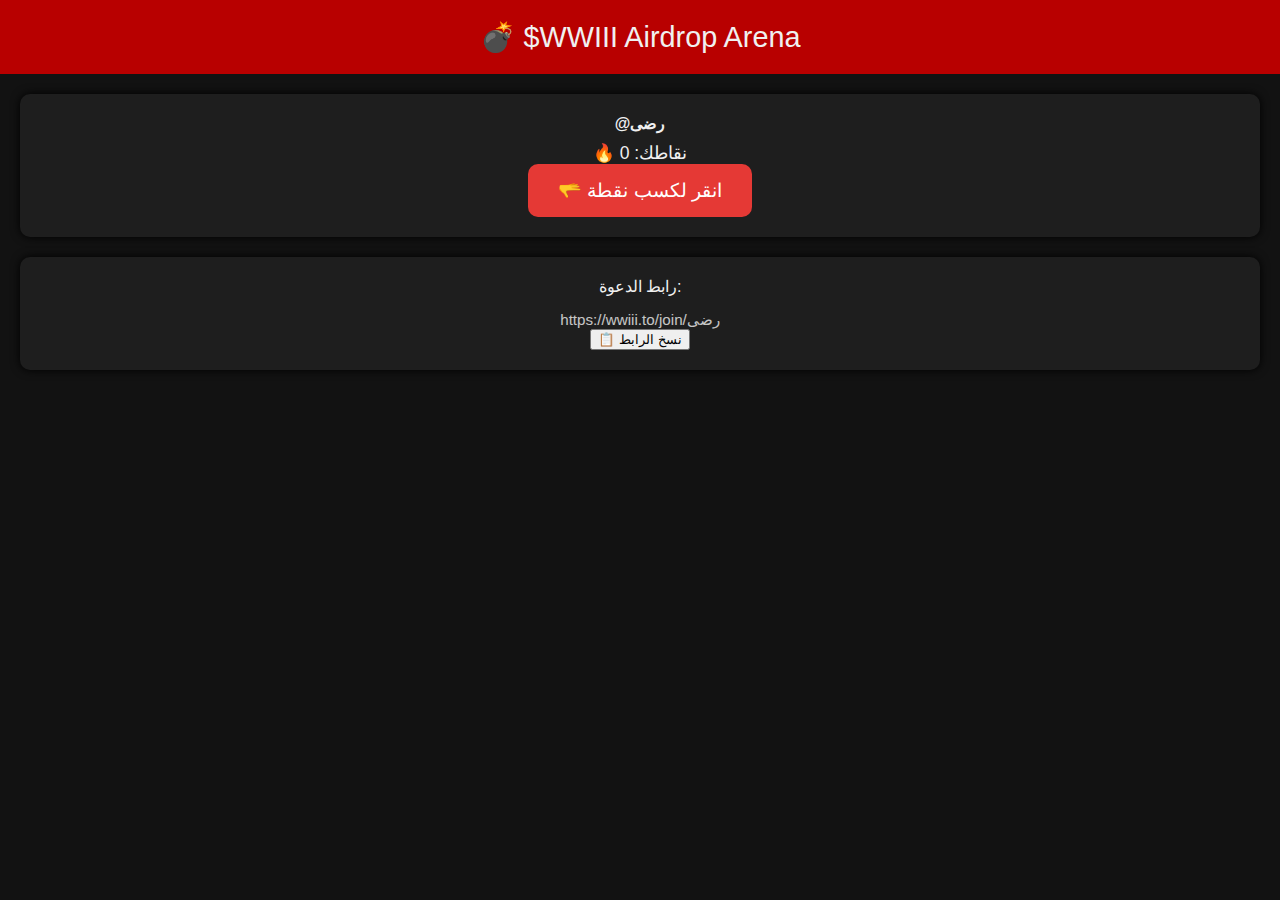
<file: airdrops.html>
<!DOCTYPE html>
<html lang="en">
<head>
  <meta charset="UTF-8" />
  <meta name="viewport" content="width=device-width, initial-scale=1.0"/>
  <title>$WWIII – Meme Airdrop</title>
  <style>
    body {
      font-family: "Roboto", sans-serif;
      background: #121212;
      color: #f0f0f0;
      margin: 0;
      padding: 0;
      text-align: center;
    }
    header {
      background: #b80000;
      padding: 20px;
      font-size: 1.8em;
    }
    .container {
      padding: 20px;
    }
    .card {
      background: #1e1e1e;
      border-radius: 10px;
      padding: 20px;
      margin-bottom: 20px;
      box-shadow: 0 0 10px #000;
    }
    #tap-btn {
      background: #e53935;
      border: none;
      color: white;
      padding: 15px 30px;
      font-size: 1.2em;
      border-radius: 10px;
      cursor: pointer;
      transition: transform 0.1s ease;
    }
    #tap-btn:active {
      transform: scale(0.96);
      background: #b71c1c;
    }
    .stats {
      font-size: 1.1em;
      margin-top: 10px;
    }
    .referral {
      margin-top: 15px;
      font-size: 0.95em;
      opacity: 0.8;
    }
  </style>
</head>
<body>

  <header>💣 $WWIII Airdrop Arena</header>

  <div class="container">
    <div class="card">
      <div><strong>@رضى</strong></div>
      <div class="stats">🔥 نقاطك: <span id="points">0</span></div>
      <button id="tap-btn">🫳 انقر لكسب نقطة</button>
    </div>

    <div class="card">
      <div>رابط الدعوة:</div>
      <div class="referral" id="ref-link">https://wwiii.to/join/رضى</div>
      <button onclick="copyReferral()">📋 نسخ الرابط</button>
    </div>
  </div>

  <script>
    // Load initial points
    let points = parseInt(localStorage.getItem('wwiii_points')) || 0;
    const pointsEl = document.getElementById("points");
    const tapBtn = document.getElementById("tap-btn");

    pointsEl.textContent = points;

    tapBtn.addEventListener("click", () => {
      points++;
      pointsEl.textContent = points;
      localStorage.setItem('wwiii_points', points);
      tapBtn.textContent = randomTapMessage();
    });

    function randomTapMessage() {
      const messages = [
        "💥 ضربة نووية ناجحة!",
        "🪖 جندي جديد في المعركة!",
        "🔥 تم قصف الهدف!",
        "📈 ازدهار الرعب!",
        "💣 أُطلقت قنبلة MEME!"
      ];
      return messages[Math.floor(Math.random() * messages.length)];
    }

    function copyReferral() {
      const link = document.getElementById("ref-link").textContent;
      navigator.clipboard.writeText(link);
      alert("تم نسخ رابط الدعوة ✅");
    }
  </script>

</body>
</html>
</file>
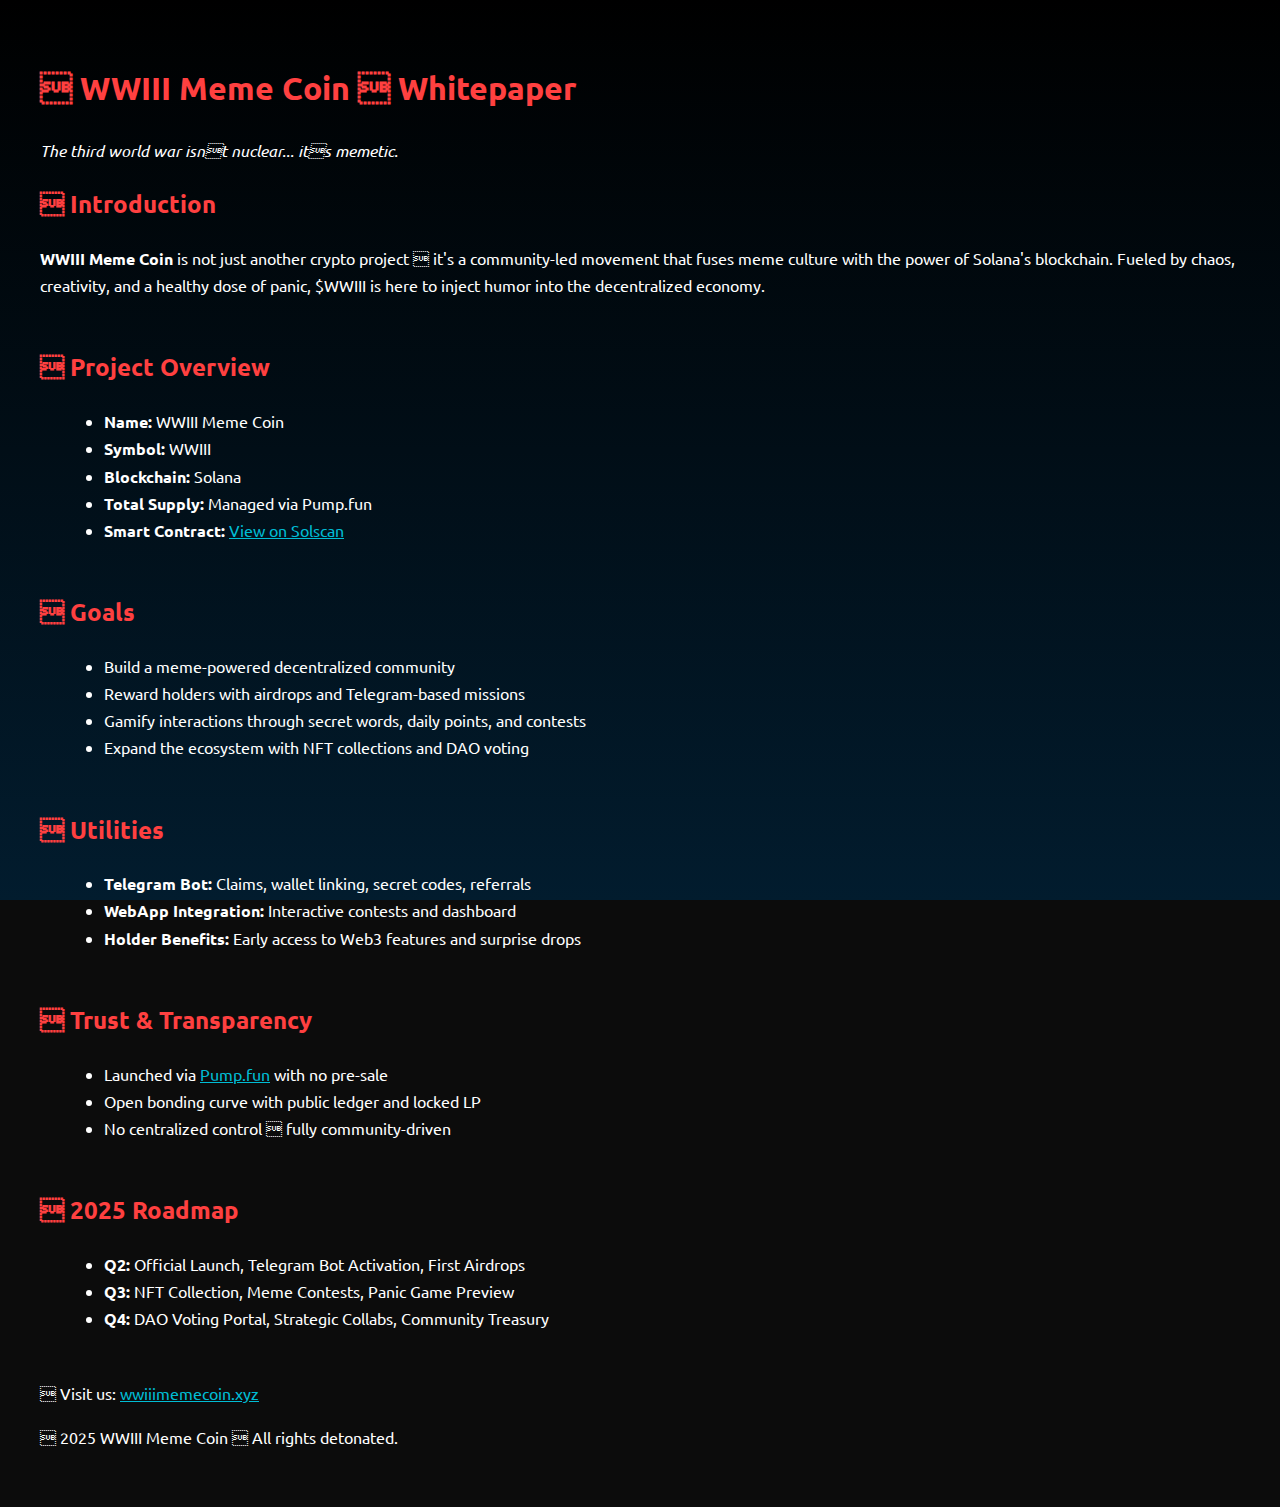
<file: whitepaper.html>
<!DOCTYPE html>
<html lang="en">
<head>
  <meta charset="UTF-8" />
  <title>Whitepaper  WWIII Meme Coin</title>
  <meta name="viewport" content="width=device-width,initial-scale=1.0" />
  <link href="https://fonts.googleapis.com/css2?family=Ubuntu&display=swap" rel="stylesheet" />
  <link rel="stylesheet" href="style.css" />
  <style>
    body {
      font-family: 'Ubuntu', sans-serif;
      background-color: #0c0c0c;
      color: #fff;
      padding: 2rem;
      line-height: 1.7;
    }
    h1, h2, h3 {
      color: #ff4040;
    }
    a {
      color: #00bcd4;
    }
    section {
      margin-bottom: 3rem;
    }
    ul {
      margin-left: 1.5rem;
    }
  </style>
</head>
<body>

  <header>
    <h1> WWIII Meme Coin  Whitepaper</h1>
    <p><em>The third world war isnt nuclear... its memetic.</em></p>
  </header>

  <section>
    <h2> Introduction</h2>
    <p>
      <strong>WWIII Meme Coin</strong> is not just another crypto project  it's a community-led movement that fuses meme culture with the power of Solana's blockchain. Fueled by chaos, creativity, and a healthy dose of panic, $WWIII is here to inject humor into the decentralized economy.
    </p>
  </section>

  <section>
    <h2> Project Overview</h2>
    <ul>
      <li><strong>Name:</strong> WWIII Meme Coin</li>
      <li><strong>Symbol:</strong> WWIII</li>
      <li><strong>Blockchain:</strong> Solana</li>
      <li><strong>Total Supply:</strong> Managed via Pump.fun</li>
      <li><strong>Smart Contract:</strong> <a href="https://solscan.io/token/DqhGfRUMNdDae6nUYQTCB42s72SVa1ChAd9qr8kapump" target="_blank">View on Solscan</a></li>
    </ul>
  </section>

  <section>
    <h2> Goals</h2>
    <ul>
      <li>Build a meme-powered decentralized community</li>
      <li>Reward holders with airdrops and Telegram-based missions</li>
      <li>Gamify interactions through secret words, daily points, and contests</li>
      <li>Expand the ecosystem with NFT collections and DAO voting</li>
    </ul>
  </section>

  <section>
    <h2> Utilities</h2>
    <ul>
      <li><strong>Telegram Bot:</strong> Claims, wallet linking, secret codes, referrals</li>
      <li><strong>WebApp Integration:</strong> Interactive contests and dashboard</li>
      <li><strong>Holder Benefits:</strong> Early access to Web3 features and surprise drops</li>
    </ul>
  </section>

  <section>
    <h2> Trust & Transparency</h2>
    <ul>
      <li>Launched via <a href="https://pump.fun/coin/DqhGfRUMNdDae6nUYQTCB42s72SVa1ChAd9qr8kapump" target="_blank">Pump.fun</a> with no pre-sale</li>
      <li>Open bonding curve with public ledger and locked LP</li>
      <li>No centralized control  fully community-driven</li>
    </ul>
  </section>

  <section>
    <h2> 2025 Roadmap</h2>
    <ul>
      <li><strong>Q2:</strong> Official Launch, Telegram Bot Activation, First Airdrops</li>
      <li><strong>Q3:</strong> NFT Collection, Meme Contests, Panic Game Preview</li>
      <li><strong>Q4:</strong> DAO Voting Portal, Strategic Collabs, Community Treasury</li>
    </ul>
  </section>

  <footer>
    <p> Visit us: <a href="https://wwiiimemecoin.xyz" target="_blank">wwiiimemecoin.xyz</a></p>
    
    <p style="margin-top:1rem;"> 2025 WWIII Meme Coin  All rights detonated.</p>
  </footer>

</body>
</html>
</file>
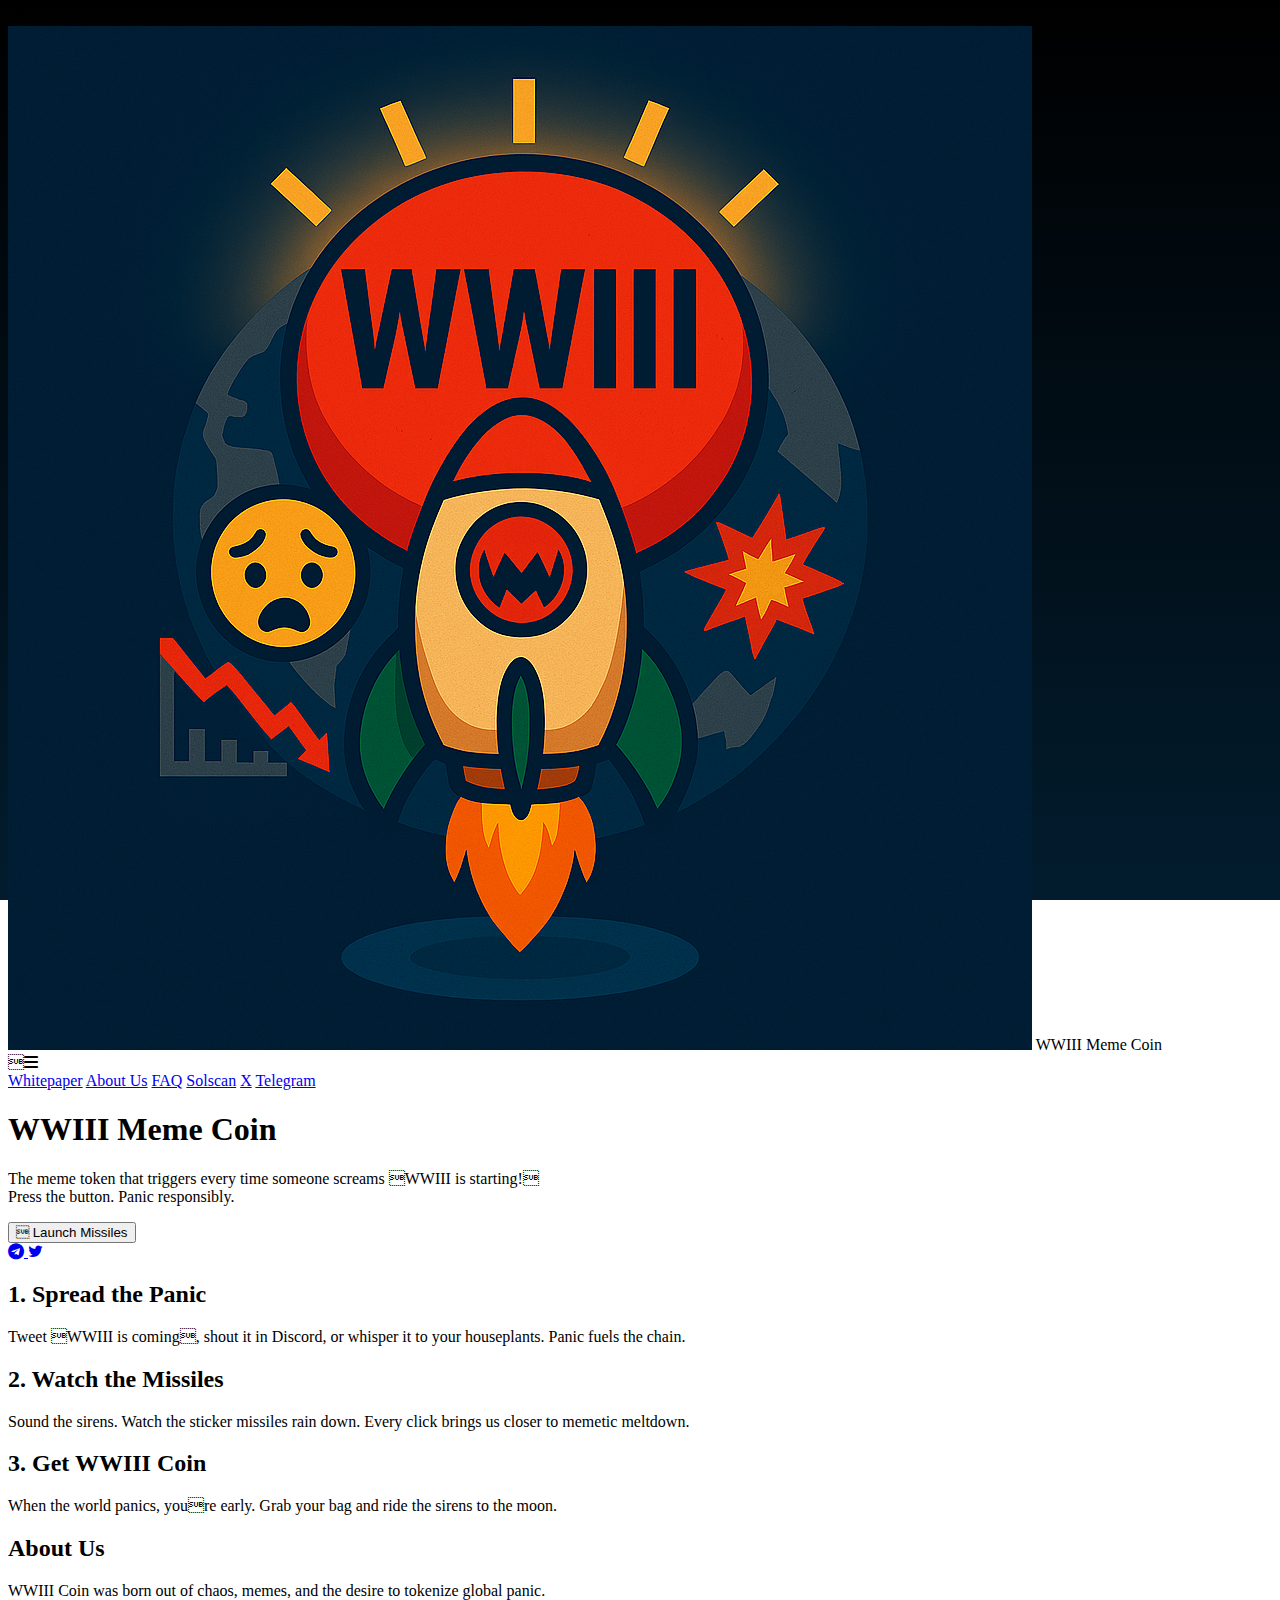
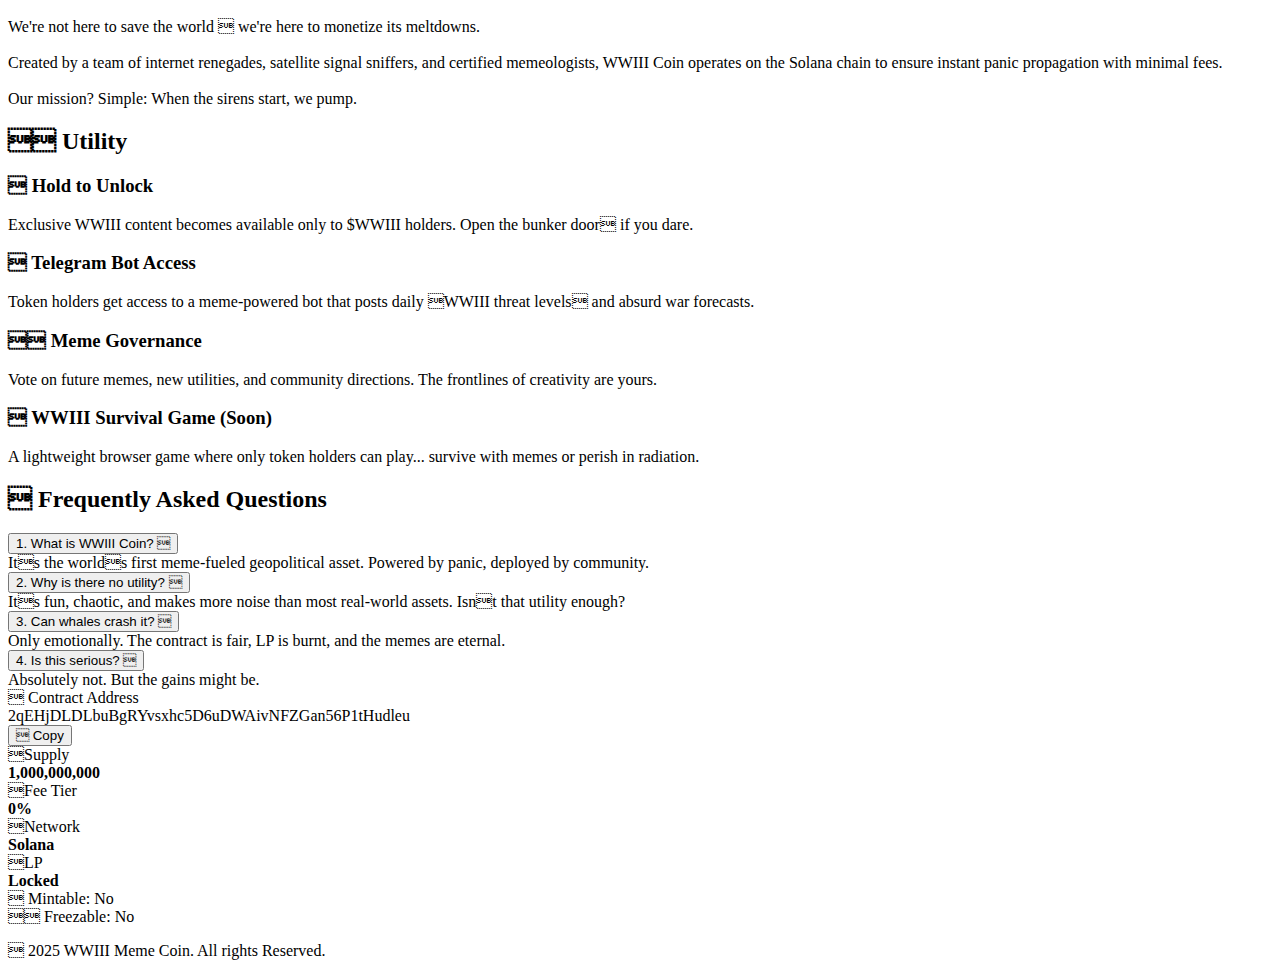
<file: WWIII.html>
<!DOCTYPE html>
<html lang="en">
<head>
  <meta charset="UTF-8" />
  <title>WWIII Coin</title>
  <meta name="viewport" content="width=device-width,initial-scale=1.0" />
  <link href="https://fonts.googleapis.com/css2?family=Ubuntu&display=swap" rel="stylesheet" />
  
  <link rel="stylesheet" href="https://cdnjs.cloudflare.com/ajax/libs/font-awesome/6.4.0/css/all.min.css" />
  <link rel="stylesheet" href="https://cdnjs.cloudflare.com/ajax/libs/font-awesome/4.7.0/css/font-awesome.min.css"/>
  <link rel="stylesheet" href="style.css" />
</head>
<body>
<div id="fullscreenCountdown">10</div>
  <!-- Navigation -->
  <nav>
    <div class="logo-area">
      <img src="logo.png" alt="WWIII Logo" />
      <span>WWIII Meme Coin</span>
    </div>
    <div class="menu-toggle" onclick="toggleMenu()"><i class="fa-solid fa-bars"></i></div>
    <div class="nav-links" id="navLinks">
    	<a href="https://wwiiimemecoin.xyz/whitepaper.html">Whitepaper</a>
      <a href="#aboutus">About Us</a>
      <a href="#faq">FAQ</a>
      <a href="https://solscan.io/token/your-token-address" target="_blank">Solscan</a>
      <a href="https://x.com/WWIIImemecoin" target="_blank">X</a>
      <a href="https://t.me/wwiiimemecoin" target="_blank">Telegram</a>
    </div>
  </nav>


  <!-- Hero -->
  <main id="home">
    <h1 class="slide-up">WWIII Meme Coin</h1>
    <p class="description slide-up">
      The meme token that triggers every time someone screams WWIII is starting!<br>
      Press the button. Panic responsibly.
    </p>
  </main>

  <!-- Panic Section -->
  <section id="panic">
<button class="launch-button" id="launchMissileButton" onclick="startFullscreenCountdown(launchMissiles)">
  Launch Missiles
</button>
    <!-- Social Icons -->
    <div class="social-icons">
      <a href="https://t.me/wwiiimemecoin" class="social-circle telegram" target="_blank">
        <i class="fa fa-telegram"></i>
      </a>
      <a href="https://x.com/WWIIImemecoin" class="social-circle twitter" target="_blank">
        <i class="fa fa-twitter"></i>
      </a>
    </div>
  </section>

  <!-- Steps -->
  <section class="section dark">
    <div class="container">
      <h2 class="slide-up">1. Spread the Panic</h2>
      <p class="slide-up">
        Tweet WWIII is coming, shout it in Discord, or whisper it to your houseplants. Panic fuels the chain.
      </p>
    </div>
  </section>

  <section class="section light">
    <div class="container">
      <h2 class="slide-up">2. Watch the Missiles</h2>
      <p class="slide-up">
        Sound the sirens. Watch the sticker missiles rain down. Every click brings us closer to memetic meltdown.
      </p>
    </div>
  </section>

  <section class="section dark">
    <div class="container">
      <h2 class="slide-up">3. Get WWIII Coin</h2>
      <p class="slide-up">
        When the world panics, youre early. Grab your bag and ride the sirens to the moon.
      </p>
<!--      <a href="https://pump.fun/your-coin-link" class="button-red"> Buy WWIII Coin</a> -->
    </div>
  </section>

  <!-- About Us -->
  <section id="aboutus">
  <div class="container">
    <h2 class="slide-up">About Us</h2>
    <p class="slide-up">
      WWIII Coin was born out of chaos, memes, and the desire to tokenize global panic.<br><br>
      We're not here to save the world  we're here to monetize its meltdowns.<br><br>
      Created by a team of internet renegades, satellite signal sniffers, and certified memeologists, WWIII Coin operates on the Solana chain to ensure instant panic propagation with minimal fees.<br><br>
      Our mission? Simple: When the sirens start, we pump.
    </p>
  </div>
</section>



<section id="utility-section" class="slide-up">
  <div class="tokenomics-container">
    <h2> Utility</h2>
    <div class="tokenomics-grid">

      <div class="tokenomics-item">
        <h3> Hold to Unlock</h3>
        <p>Exclusive WWIII content becomes available only to $WWIII holders. Open the bunker door if you dare.</p>
      </div>

      <div class="tokenomics-item">
        <h3> Telegram Bot Access</h3>
        <p>Token holders get access to a meme-powered bot that posts daily WWIII threat levels and absurd war forecasts.</p>
      </div>

      <div class="tokenomics-item">
        <h3> Meme Governance</h3>
        <p>Vote on future memes, new utilities, and community directions. The frontlines of creativity are yours.</p>
      </div>

      <div class="tokenomics-item">
        <h3> WWIII Survival Game (Soon)</h3>
        <p>A lightweight browser game where only token holders can play... survive with memes or perish in radiation.</p>
      </div>

    </div>
  </div>
</section>


  <!-- FAQ -->
<div class="faq-container" id="faq">
  <h2> Frequently Asked Questions</h2>

  <div class="faq-item">
    <button class="faq-question">
      <span class="faq-number">1.</span> What is WWIII Coin?
      <span class="arrow"></span>
    </button>
    <div class="faq-answer">
      Its the worlds first meme-fueled geopolitical asset. Powered by panic, deployed by community.
    </div>
  </div>
  <div class="faq-item">
    <button class="faq-question">
      <span class="faq-number">2.</span> Why is there no utility?
      <span class="arrow"></span>
    </button>
    <div class="faq-answer">
      Its fun, chaotic, and makes more noise than most real-world assets. Isnt that utility enough?
    </div>
  </div>

  <div class="faq-item">
    <button class="faq-question">
      <span class="faq-number">3.</span> Can whales crash it?
      <span class="arrow"></span>
    </button>
    <div class="faq-answer">
      Only emotionally. The contract is fair, LP is burnt, and the memes are eternal.
    </div>
  </div>

  <div class="faq-item">
    <button class="faq-question">
      <span class="faq-number">4.</span> Is this serious?
      <span class="arrow"></span>
    </button>
    <div class="faq-answer">
      Absolutely not. But the gains might be.
    </div>
  </div>
</div>
<section id="token-card">
  <div class="token-box">

    <div class="token-label"> Contract Address</div>

    <div id="contractAddress" class="token-address">
      2qEHjDLDLbuBgRYvsxhc5D6uDWAivNFZGan56P1tHudleu
    </div>

    <button onclick="copyAddress()" class="token-copy" id="copyBtn"> Copy</button>

    <div class="info-cards">
      <div><span></span>Supply&nbsp;<br><b>1,000,000,000</b></div>
      <div><span></span>Fee Tier&nbsp;<br><b>0%</b></div> <!-- ��� ������� ��� -->
      <div><span></span>Network&nbsp;<br><b>Solana</b></div>
      <div><span></span>LP&nbsp;<br><b>Locked</b></div>
    </div>

    <div class="flags">
      <div><span></span> Mintable: <span>No</span></div>
      <div><span></span> Freezable: <span>No</span></div>
    </div>

  </div>
</section> 

<footer>
  <p> 2025 WWIII Meme Coin. All rights Reserved.</p>
</footer>
  <!-- Alarm Sound -->
  <audio id="alarm-sound" preload="auto">
    <source src="alarm.mp3" type="audio/mpeg" />
  </audio>
<audio id="rocket-sound" src="rocket.mp3" ></audio>


  <script src="script.js"></script>
</body>
</html>
</file>
<file: style.css>
body {
  background: linear-gradient(180deg, #000000 0%, #021c2e 100%);
  background-attachment: fixed;
}

.top-bar {
  position: relative;
  height: 48px;
  background: #0a0a0a;
  border-bottom: 1px solid #222;
}

.align-left {
  position: absolute;
  left: 6px;
  top: 40%;
  transform: translateY(-50%);
}

.align-right {
  position: absolute;
  right: 6px;
  top: 40%;
  transform: translateY(-50%);
}

.activity-button {
  display: flex;
  align-items: center;
  gap: 6px;
  background: #1e1e1e;
  color: #00ffee;
  border: none;
  padding: 8px 14px;
  border-radius: 10px;
  font-size: 0.85rem;
  cursor: pointer;
  transition: 0.2s ease;
  will-change: transform;
}

.wallet-button {
  display: flex;
  align-items: center;
  gap: 6px;
  border: none;
  background: linear-gradient(135deg, #00ffee, #00ccff);
  padding: 6px 10px;
  border-radius: 6px;
  color: #000;
  font-weight: 600;
  font-size: 0.75rem;
  cursor: pointer;
  transition: transform 0.2s ease;
}

.wallet-button:active,
.activity-button:active {
  transform: scale(0.99);
}


.points-section {
  text-align: center;
  margin: 30px 0 10px;
}

.points-section label {
  display: block;
  font-size: 1rem;
  color: #aaa;
}

#counter {
  font-size: 3.2rem;
  font-weight: bold;
  color: #00ff99;
  text-shadow: 0 0 8px #00ff99;
}

.rocket-container {
  text-align: center;
  margin: 40px 0;
}

#rocket {
  width: 100px;
  height: auto;
  cursor: pointer;
  user-select: none;
}

.points-section {
  text-align: center;
  margin: 30px 0 10px;
}

.points-section label {
  display: block;
  font-size: 1rem;
  color: #aaa;
}

#counter {
  font-size: 3.2rem;
  font-weight: bold;
  color: #00ff99;
  text-shadow: 0 0 8px #00ff99;
}

.rocket-container {
  text-align: center;
  margin: 40px 0;
}

#rocket {
  width: 200px;
  height: auto;
  cursor: pointer;
  user-select: none;
  transition: transform 0.2s ease;
  outline: none;
  border: none;
  -webkit-tap-highlight-color: transparent; /*  ��� ��� */
}
#rocket:focus {
  outline: none;
}

#rocket:focus-visible {
  outline: none;
}

#rocket:active {
  transform: scale(0.75);
} 

/* ���� ��������� */
.tab-bar {
  position: fixed;
  bottom: 0;
  left: 0;
  right: 0;
  background: #111;
  display: flex;
  justify-content: space-around;
  padding: 10px 0 6px;
  border-top: 1px solid #222;
  z-index: 100;
}

.tab {
  flex: 1;
  text-align: center;
  font-size: 0.8rem;
  color: #aaa;
  display: flex;
  flex-direction: column;
  align-items: center;
  gap: 4px;
}

.tab-icon {
  width: 28px;
  height: 28px;
  opacity: 0.9;
}

.tab.active {
  color: #00ffee;
  font-weight: bold;
}

.tab.active .tab-icon {
  opacity: 1;
  transform: scale(1.1);
}

.plus-one.left {
  top: 35%;
  left: calc(50% - 90px); /* ���� ������ ������� */
  transform: translateY(-50%);
}

.plus-one.right {
  top: 35%;
  left: calc(50% + 90px); /* ���� ������ ������� */
  transform: translateY(-50%);
}

.plus-one {
  position: absolute;
  font-size: 1.2rem;
  font-weight: bold;
  color: #00ff99;
  opacity: 1;
  transform: translateY(0);
  animation: riseUp 0.6s ease-out forwards;
  user-select: none;
  pointer-events: none;
  z-index: 10;
}

@keyframes riseUp {
  0% {
    opacity: 0;
    transform: translateY(8px) scale(0.9);
  }
  50% {
    opacity: 1;
    transform: translateY(-20px) scale(1.1);
  }
  100% {
    opacity: 0;
    transform: translateY(-50px) scale(1.3);
  }
}

.counter-box {
  text-align: center;
  margin-top: 20px;
  color: #00ffee;
  font-family: monospace;
}

.boost-container {
  text-align: center;
  margin-top: 16px;
}


@keyframes spin-ring {
  0% { transform: rotate(0deg); }
  100% { transform: rotate(360deg); }
}

.task-list {
  display: flex;
  flex-direction: column;
  gap: 12px;
  margin: 24px auto;
  max-width: 400px;
}

.task-item {
  background: #111;
  border: 1px solid #333;
  padding: 16px;
  border-radius: 8px;
  display: flex;
  justify-content: space-between;
  align-items: center;
}

.task-item.locked {
  opacity: 0.5;
}

.task-info h3 {
  margin: 0;
  font-size: 1rem;
  color: #fff;
}

.task-info p {
  margin: 4px 0 0;
  font-size: 0.85rem;
  color: #aaa;
}

.task-btn {
  background: #00ffaa;
  border: none;
  padding: 8px 16px;
  border-radius: 6px;
  font-weight: bold;
  cursor: pointer;
}

.tasks-subtitle {
  text-align: center;
  font-size: 0.9rem;
  color: #ccc;
  margin-bottom: 16px;
}

.tasks-title {
  text-align: center;
  font-size: 1.2rem;
  font-weight: bold;
  margin: 16px auto 12px;
  color: #fff;
}



#rank-section {
  position: absolute;
  top: 0;
  left: 0;
  width: 100%;
  height: 100%;
  overflow-y: auto;
  background: #000; /* �� �� ����� ������ */
  padding: 20px 16px;
  box-sizing: border-box;
  z-index: 5;
}
.rank-title {
  font-size: 1.6rem;
  margin-bottom: 24px;
}

.player {
  background: #111;
  padding: 12px 10px;
  border-radius: 12px;
  width: 90px;
  box-shadow: 0 0 6px #0008;
}

.rank-list {
  list-style: none;
  margin: 0 auto;
  padding: 0;
  display: flex;
  flex-direction: column;
  gap: 12px;
}

.rank-list li {
  display: flex;
  justify-content: space-between;
  align-items: center;
  background: #111;
  padding: 12px 16px;
  border-radius: 10px;
  font-size: 1rem;
  color: #fff;
  width: 100%;
  box-sizing: border-box;
}

.selected-player {
  background: linear-gradient(90deg, #ccf1ff, #a0e1ff);
  border: 3px solid #00ffee88;
  color: #00ffee;
  font-weight: bold;
  box-shadow: 0 0 6px #00ffee55;
}

.rank-list li:nth-child(odd) {
  background: #1a1a1a;
}

.rank-list li:nth-child(even) {
  background: #222;
}

.gap-placeholder {
  display: flex;
  justify-content: space-between;
  align-items: center;
  color: #666;
  font-style: italic;
  opacity: 0.7;
  padding: 10px 16px;
}

.podium {
  display: flex;
  justify-content: center;
  align-items: flex-end;
  gap: 16px;
  margin-bottom: 30px;
}

.rank-box {
  background: #1a1a1a;
  padding: 14px 10px;
  width: 95px;
  border-radius: 12px 12px 0 0;
  text-align: center;
  box-shadow: inset 0 2px 2px #fff1, 0 4px 10px #0006;
  position: relative;
  transition: transform 0.3s;
}

.rank-box .step {
  background: #333;
  color: #fff;
  font-size: 1.2rem;
  font-weight: bold;
  border-radius: 8px 8px 0 0;
  padding: 6px;
  margin-bottom: 6px;
}

.rank-box .avatar {
  font-size: 2rem;
  margin-bottom: 6px;
}

.rank-box .name {
  font-weight: 600;
  margin-bottom: 2px;
}

.rank-box .points {
  font-size: 0.85rem;
  color: #ccc;
}

.rank-box.first {
  background: linear-gradient(180deg, #00ffee, #0077aa);
  color: #000;
  transform: scale(1.1);
  z-index: 2;
}

.rank-box.first .step {
  background: #ffe066;
  color: #000;
}

.rank-box.first .crown {
  position: absolute;
  top: -14px;
  left: 50%;
  transform: translateX(-50%);
  font-size: 1.4rem;
} 


/* === Invite Section === */
#refer-section {
  padding: 24px;
  text-align: center;
  color: #f0f0f0;
  background: #0a0a0a;
}

/* Title */
.refer-title {
  font-size: 1.8rem;
  margin-bottom: 16px;
  color: #00ffee;
}

/* Invite Box */
.invite-box {
  background: #111;
  padding: 20px;
  border-radius: 14px;
  border: 1px solid #00ffee44;
  box-shadow: 0 0 12px #00ffee22;
  margin-bottom: 28px;
}

/* Description */
.refer-desc {
  font-size: 1rem;
  margin-bottom: 14px;
  color: #ccc;
}

/* Link + Button */
.refer-link-box {
  display: flex;
  gap: 10px;
  justify-content: center;
  margin-bottom: 14px;
  flex-wrap: wrap;
}

.refer-link-box input {
  width: 70%;
  padding: 10px 14px;
  border-radius: 8px;
  border: none;
  background: #1e1e1e;
  color: #0ff;
  text-align: center;
  font-weight: 500;
  font-size: 0.95rem;
}

.refer-link-box button {
  background: #00ffee;
  color: #000;
  border: none;
  border-radius: 8px;
  padding: 10px 14px;
  cursor: pointer;
  font-weight: bold;
  transition: background 0.2s ease;
}

.refer-link-box button:hover {
  background: #33ffff;
}

/* Referral Count */
.ref-count {
  font-size: 0.9rem;
  color: #aaa;
  margin-bottom: 6px;
}

.bonus-note {
  font-size: 0.9rem;
  color: #0ff;
  margin-top: 4px;
}

/* === Referral List === */
.referral-list {
  margin-top: 30px;
  text-align: left;
}

.referral-title {
  font-size: 1.2rem;
  margin-bottom: 12px;
  color: #00ffee;
  text-align: center;
}

/* List Items */
.referral-list ul {
  list-style: none;
  padding: 0;
  margin: 0 auto;
  max-width: 350px;
}

.referral-list li {
  display: flex;
  justify-content: space-between;
  align-items: center;
  background: #161616;
  padding: 12px 16px;
  border-radius: 10px;
  margin-bottom: 10px;
  box-shadow: 0 0 6px #00ffee11;
  font-size: 0.95rem;
}

.referral-list .name {
  font-weight: 600;
  color: #fff;
}

.referral-list .points {
  color: #0ff;
}


#profile-section {
  padding: 24px;
  text-align: center;
  color: #f0f0f0;
  background: #0a0a0a;
}

.profile-title {
  font-size: 1.6rem;
  margin-bottom: 20px;
  color: #00ffee;
}

.profile-box {
  background: #111;
  padding: 20px;
  border-radius: 14px;
  border: 1px solid #00ffee44;
  box-shadow: 0 0 10px #00ffee22;
  max-width: 320px;
  margin: 0 auto;
}

.user-icon {
  font-size: 2.5rem;
  margin-bottom: 12px;
}

.wallet-address {
  font-size: 1rem;
  margin-bottom: 8px;
  font-weight: bold;
  color: #0ff;
}

.user-points,
.user-rank {
  font-size: 0.95rem;
  margin: 6px 0;
  color: #ccc;
}

.edit-btn,
.disconnect-btn {
  margin-top: 14px;
  padding: 10px 16px;
  border: none;
  border-radius: 8px;
  font-weight: bold;
  cursor: pointer;
  display: block;
  width: 100%;
  margin-bottom: 10px;
  transition: background 0.2s;
}

.edit-btn {
  background: #00ffee;
  color: #000;
}

.disconnect-btn {
  background: #222;
  color: #fff;
  border: 1px solid #444;
}

.edit-btn:hover {
  background: #33ffff;
}

#profile-section {
  padding: 24px;
  color: #f3f3f3;
  background: #161616;
  min-height: 100vh;
}

.profile-title {
  text-align: center;
  color: #FFCC4D;
  font-size: 1.6rem;
  margin-bottom: 20px;
}

.profile-card {
  background: #1e1e1e;
  padding: 20px;
  border-radius: 14px;
  max-width: 340px;
  margin: 0 auto;
  box-shadow: 0 0 10px #00000055;
}

.username {
  text-align: center;
  font-size: 1.2rem;
  color: #6F57EB;
  margin-bottom: 8px;
}

.level-label {
  text-align: center;
  font-size: 0.95rem;
  margin-bottom: 18px;
}

.stats {
  display: flex;
  justify-content: space-between;
  margin-bottom: 20px;
}

.stat-box {
  background: #2b2b2b;
  padding: 12px;
  border-radius: 10px;
  text-align: center;
  flex: 1;
  margin: 0 4px;
}

.stat-title {
  font-size: 0.8rem;
  color: #ccc;
}

.stat-value {
  font-size: 1.2rem;
  font-weight: bold;
  color: #fff;
}

.level-progress {
  display: flex;
  align-items: center;
  justify-content: space-between;
  margin: 16px 0 24px;
}

.level-indicator {
  font-size: 0.85rem;
  color: #aaa;
}

.progress-bar {
  background: #333;
  height: 8px;
  flex: 1;
  margin: 0 8px;
  border-radius: 5px;
  overflow: hidden;
}

.progress-fill {
  width: 40%;
  height: 100%;
  background: linear-gradient(90deg, #FFCC4D, #6F57EB);
  border-radius: 5px;
  transition: width 0.3s ease;
}

.records-title {
  font-size: 1rem;
  margin-bottom: 12px;
  color: #FFCC4D;
  text-align: center;
}

.record {
  background: #262626;
  padding: 12px;
  border-radius: 10px;
  margin-bottom: 12px;
}

.game-name {
  font-size: 1rem;
  color: #fff;
  margin-bottom: 6px;
}

.record-details {
  display: flex;
  justify-content: space-between;
  font-size: 0.85rem;
  color: #ccc;
}


.profile-actions {
  display: flex;
  justify-content: space-between;
  align-items: center;
  margin-top: 14px;
  gap: 10px;
}

.activity-btn {
  flex: 0 0 90px;
  padding: 8px;
  font-size: 0.8rem;
  background: #1d1d1d;
  color: #00ffee;
  border: 1px solid #00ffee44;
  border-radius: 6px;
  cursor: pointer;
  text-align: center;
}

.boost-buttons {
  display: flex;
  justify-content: center;
  align-items: center;
  gap: 14px;
  margin-top: 20px;
  width: 100%;
  max-width: 480px;
  margin-left: auto;
  margin-right: auto;
}

.boost-buttons button {
  flex: 1;
  max-width: 240px;
  padding: 14px 22px;
  font-size: 0.86rem;
  font-weight: 600;
  border: 1px solid rgba(0, 255, 255, 0.5); /* ���� ���� */
  border-radius: 20px;
  background: linear-gradient(
    135deg,
    rgba(0, 255, 255, 0.3),
    rgba(0, 200, 255, 0.22)
  );
  color: #000;
  backdrop-filter: blur(8px);
  box-shadow:
    0 0 10px rgba(0, 255, 255, 0.2),
    inset 0 0 12px rgba(0, 255, 255, 0.08);
  cursor: pointer;
  transition: all 0.25s ease;
  white-space: nowrap;
  overflow: hidden;
  text-overflow: ellipsis;
  text-align: center;
}

.boost-buttons button:hover {
  background: linear-gradient(
    135deg,
    rgba(0, 255, 255, 0.4),
    rgba(0, 200, 255, 0.28)
  );
  box-shadow:
    0 0 16px rgba(0, 255, 255, 0.4),
    inset 0 0 14px rgba(0, 255, 255, 0.1);
} 


#boost-status {
  color: #00ffff;
  font-weight: bold;
  text-align: center;
  margin-top: 10px;
  animation: pulseGlow 1.5s infinite alternate;
  font-size: 0.95rem;
}

@keyframes pulseGlow {
  0% { opacity: 0.6; text-shadow: 0 0 6px #00ffff33; }
  100% { opacity: 1; text-shadow: 0 0 12px #00ffffaa; }
}


.toast-message {
  position: fixed;
  bottom: 80px;
  left: 50%;
  transform: translateX(-50%);
  background: rgba(0, 255, 255, 0.15);
  color: #00ffff;
  border: 1px solid rgba(0, 255, 255, 0.4);
  padding: 10px 16px;
  border-radius: 12px;
  font-weight: 600;
  backdrop-filter: blur(6px);
  box-shadow: 0 0 10px rgba(0, 255, 255, 0.3);
  z-index: 9999;
  animation: fadeToast 0.4s ease;
}

@keyframes fadeToast {
  from { opacity: 0; transform: translate(-50%, 20px); }
  to   { opacity: 1; transform: translate(-50%, 0); }
} 

.active-boost {
  border: 2px solid rgba(255, 140, 0, 0.7);
  box-shadow:
    0 0 20px rgba(255, 160, 0, 0.4),
    0 0 36px rgba(255, 100, 0, 0.5);
  animation: flamePulseBig 1.4s infinite alternate;
}

@keyframes flamePulseBig {
  0% {
    box-shadow: 0 0 24px rgba(255, 140, 0, 0.3);
  }
  100% {
    box-shadow: 0 0 42px rgba(255, 100, 0, 0.6);
  }
}

.rocket-boosted {
  filter: drop-shadow(0 0 14px rgba(255, 120, 0, 0.6));
  animation: rocketFlare 1.2s infinite alternate;
}

@keyframes rocketFlare {
  0%   { filter: drop-shadow(0 0 18px rgba(255, 120, 0, 0.4)); }
  100% { filter: drop-shadow(0 0 32px rgba(255, 60, 0, 0.7)); }
}





.daily-popup {
  position: fixed;
  inset: 0;
  background: rgba(0, 0, 0, 0.75);
  display: none;
  align-items: center;
  justify-content: center;
  z-index: 9999;
}

.daily-popup.active {
  display: flex;
}

.popup-box {
  background: linear-gradient(145deg, #0b0b0b, #131313);
  border-radius: 16px;
  border: 2px solid #00ffee33;
  box-shadow: 0 0 20px rgba(0,255,255,0.15);
  padding: 24px;
  width: 92%;
  max-width: 680px;
  text-align: center;
  color: #00ffee;
  animation: popupIn 0.4s ease;
}

@keyframes popupIn {
  from { transform: scale(0.95); opacity: 0; }
  to   { transform: scale(1); opacity: 1; }
}

.popup-box h3 {
  margin-bottom: 16px;
  font-size: 1.4rem;
  color: #00ffee;
}

.day-grid {
  display: grid;
  grid-template-columns: repeat(4, 1fr);
  gap: 5px;
  justify-content: center;
  align-items: center;
  justify-items: center;
  margin-bottom: 16px;
}


.day-card {
  background: #1e1e1e;
  border: 2px solid #00ffee22;
  border-radius: 12px;
  padding: 12px 6px;
  width: 70px;
  font-size: 0.85rem;
  text-align: center;
  color: #cceeee;
  box-shadow: inset 0 0 4px #00ffee11;
  position: relative;
  transition: 0.3s ease;
}

m

.day-card span {
  display: block;
  margin-top: 4px;
  font-weight: bold;
  color: #00ffee;
}

.day-card.active {
  background: linear-gradient(to bottom, #00ffee33, #1e1e1e);
  border-color: #00ffee99;
  color: #ffffff;
  transform: scale(1.05);
  z-index: 2;
}

.day-card.selected {
  background: #00ffee;
  color: #000;
  border-color: #00ffee;
  font-weight: bold;
  box-shadow: 0 0 12px #00ffee66;
}

#daily-btn {
  background: #00ffee;
  color: #000;
  font-weight: bold;
  padding: 12px 24px;
  border: none;
  border-radius: 12px;
  font-size: 1rem;
  cursor: pointer;
  box-shadow: 0 4px 10px rgba(0, 255, 255, 0.2);
  transition: all 0.2s ease-in-out;
  margin-top: 10px;
}

#daily-btn:hover {
  background: #0ff;
  transform: scale(1.05);
  box-shadow: 0 6px 14px rgba(0, 255, 255, 0.3);
}

.day-card:not(:last-child)::after {
  content: "";
  position: absolute;
  top: 50%;
  right: -12px;
  transform: translateY(-50%);
  font-size: 20px;
  color: #00ffee;
  opacity: 0.7;
  font-weight: bold;
}

.subtitle2 {
  font-size: 12px;
  color: #888;
  margin-top: -4px;
  margin-bottom: 16px;
  letter-spacing: 0.5px;
}


#mystery-box {
  position: fixed;
  top: 100px;
  left: 100px;
  width: 60px;
  height: 60px;
  border-radius: 50%;
  background: transparent;
  color: transparent;
  border: none;
  box-shadow: none;
  display: flex;
  align-items: center;
  justify-content: center;
  font-size: 1.6rem;
  box-shadow: 0 2px 8px rgba(0,0,0,0.25);
  cursor: pointer;
  z-index: 9999;
  transition: top 1s ease, left 1s ease;
}

#fullscreen-overlay {
  position: fixed;
  inset: 0;
  background: rgba(0, 0, 0, 0.9);
  display: none;
  align-items: center;
  justify-content: center;
  z-index: 9999;
  pointer-events: none; 
}

#fullscreen-overlay.active {
  display: flex;
  pointer-events: auto;
}
.menu-box {
  background: #1e1e1e;
  padding: 30px 20px;
  border-radius: 16px;
  text-align: center;
  box-shadow: 0 0 16px #00ffee33;
  color: #00ffee;
}

.menu-box h2 {
  margin-bottom: 20px;
  font-size: 1.4rem;
}

.menu-box button {
  display: block;
  width: 100%;
  margin: 10px auto;
  padding: 12px;
  font-size: 1rem;
  border: none;
  border-radius: 10px;
  background: #00ffee;
  color: #000;
  cursor: pointer;
  transition: background 0.2s;
}

.menu-box button:hover {
  background: #0ff;
}
</file>
